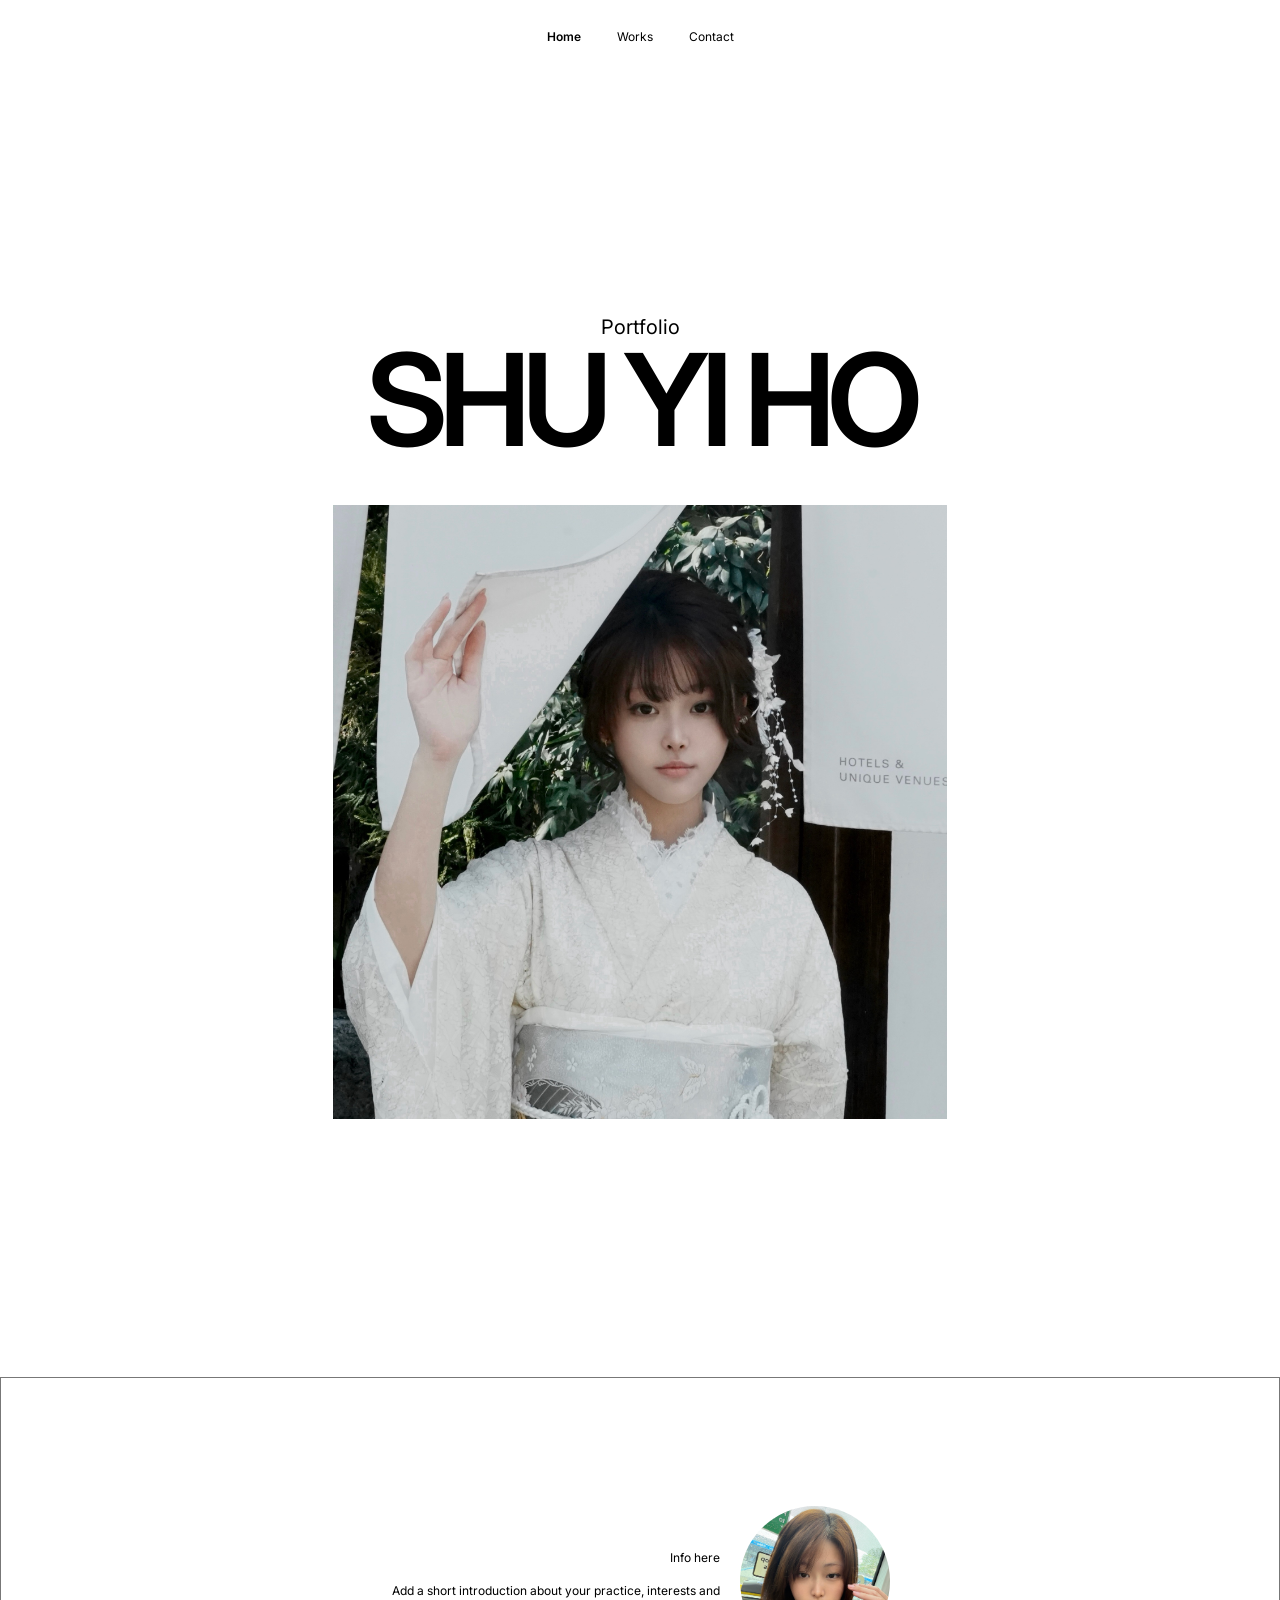
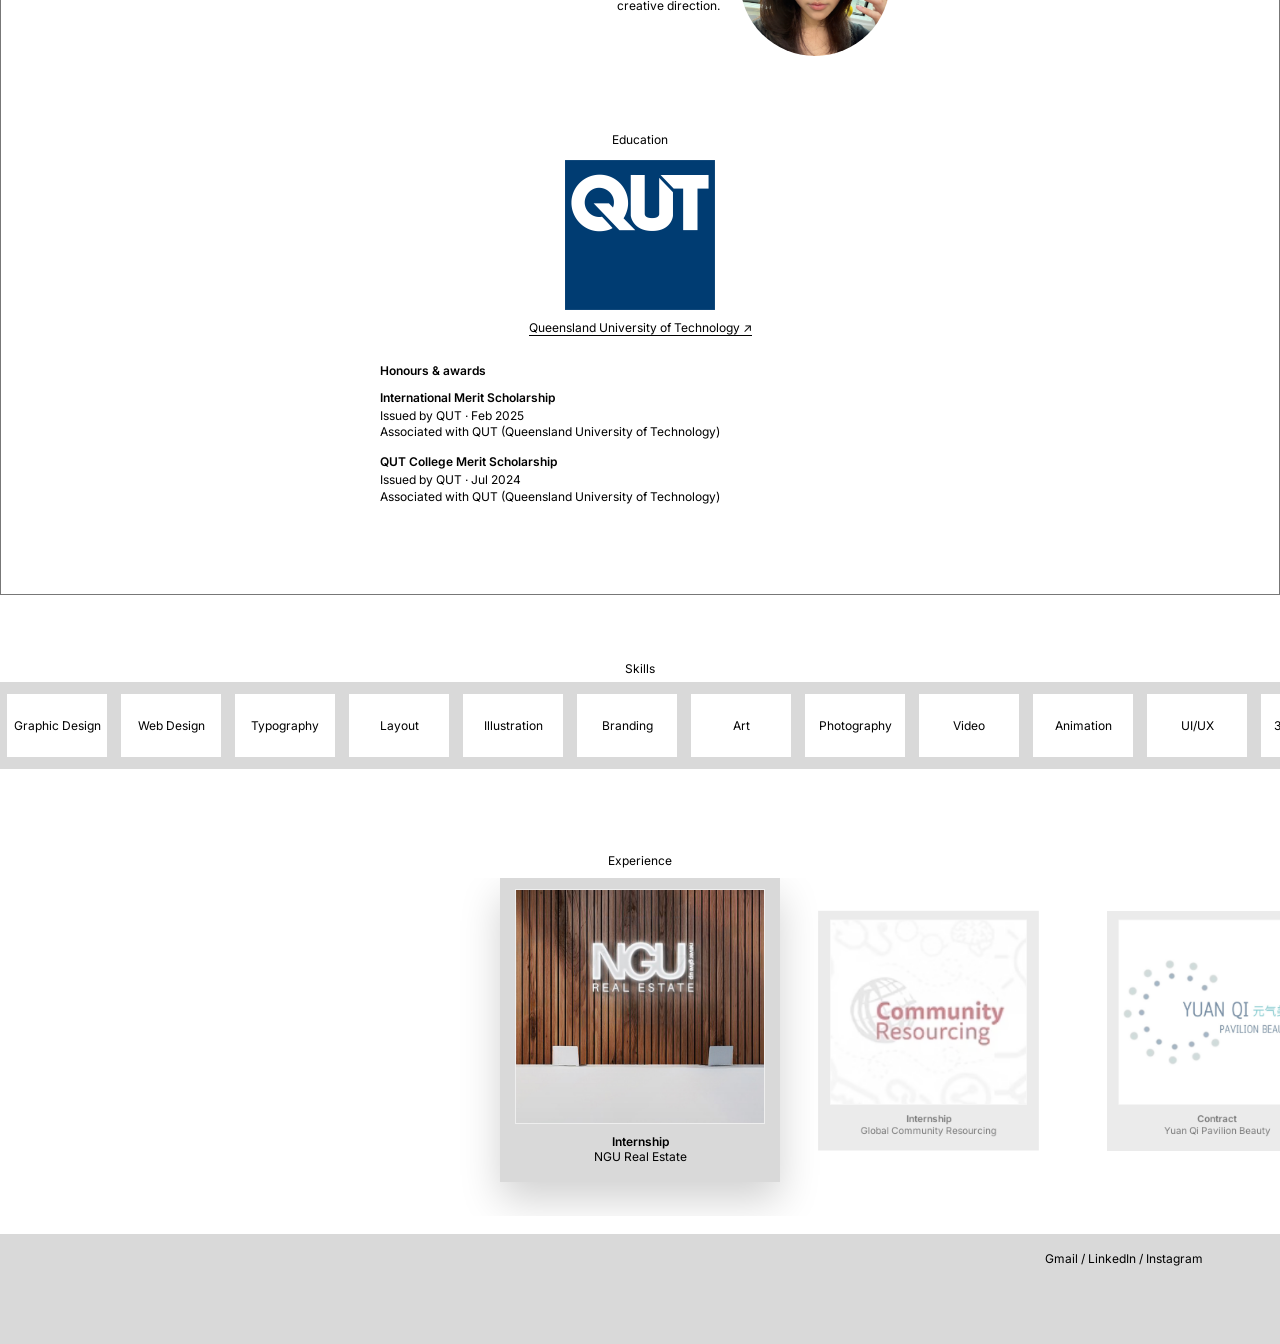
<file: shu-portfolio/index.html>
<!doctype html>
<html lang="en">
  <head>
    <meta charset="UTF-8">
    <meta name="viewport" content="width=device-width, initial-scale=1.0">
    <meta name="description" content="Portfolio of Shu Yi Ho.">
    <title>Shu Yi Ho — Home</title>
    <link rel="preconnect" href="https://fonts.googleapis.com">
    <link rel="preconnect" href="https://fonts.gstatic.com" crossorigin>
    <link href="https://fonts.googleapis.com/css2?family=Inter:wght@400;600;700&display=swap" rel="stylesheet">
    <link rel="stylesheet" href="css/style.css">
  </head>
  <body>
    <header class="site-header">
      <!-- nav keeps the page links together -->
      <nav class="site-nav">
        <a class="is-current" href="index.html">Home</a>
        <a href="works.html">Works</a>
        <a href="contact.html">Contact</a>
      </nav>
    </header>

    <main>
      <section class="home-hero">
        <div class="hero-title" data-hero-title>
          <p class="description">Portfolio</p>
          <h1>SHU YI HO</h1>
        </div>
        <!-- replace this grey box with my portrait later -->
        <div class="hero-image" style="background-image: url('assets/images/p1.jpeg'); background-size: cover;" alt="Portrait of Shu Yi Ho"></div>
      </section>

      <!-- sections split the home page into different parts -->
      <section class="about" id="about">
        <div class="about-intro">
          <div class="about-copy">
            <h2>Info here</h2>
            <p>Add a short introduction about your practice, interests and creative direction.</p>
          </div>
          <img class="profile-circle" src="assets/images/p2.jpg" alt="Profile photo 2 of Shu Yi Ho">
        </div>

        <div class="education">
          <h2>Education</h2>
          <div class="education-images">
            <img src="assets/images/school.jpg" alt="QUT logo"></div>
          <p class="university"><a href="https://www.qut.edu.au/" target="_blank" rel="noopener noreferrer">Queensland University of Technology ↗</a></p>
          <section class="honours">
            <h3>Honours &amp; awards</h3>
            <article>
              <h4>International Merit Scholarship</h4>
              <p>Issued by QUT · Feb 2025</p>
              <p>Associated with QUT (Queensland University of Technology)</p>
            </article>
            <article>
              <h4>QUT College Merit Scholarship</h4>
              <p>Issued by QUT · Jul 2024</p>
              <p>Associated with QUT (Queensland University of Technology)</p>
            </article>
          </section>
        </div>
      </section>

      <section class="skills">
        <h2>Skills</h2>
        <div class="skills-window">
          <div class="skills-track">
            <span>Graphic Design</span><span>Web Design</span><span>Typography</span><span>Layout</span><span>Illustration</span><span>Branding</span><span>Art</span><span>Photography</span><span>Video</span><span>Animation</span><span>UI/UX</span><span>3D Modelling </span><span>Rendering</span><span>Front-end Development</span><span>Back-end Development</span>
          </div>
        </div>
      </section>

      <section class="experience">
        <h2>Experience</h2>
        <div class="experience-track">
          <article class="experience-card">
            <image class="experience-image" src="assets/images/NGU-Brisbane.jpg" alt="NGU Real Estate">
            <h3>Internship</h3>
            <p>NGU Real Estate</p>
          </article>
          <article class="experience-card">
            <image class="experience-image" src="assets/images/gcs.avif" alt="Global Community Resourcing">
            <h3>Internship</h3>
            <p>Global Community Resourcing</p>
          </article>
          <article class="experience-card">
            <image class="experience-image" src="assets/images/yuanqi.jpg" alt="Yuan Qi Pavilion Beauty">
            <h3>Contract</h3>
            <p>Yuan Qi Pavilion Beauty</p>
          </article>
          <article class="experience-card">
            <image class="experience-image" src="assets/images/gc art.jpg" alt="GC Art Gallery & Art School">
            <h3>Art Tutor</h3>
            <p>GC Art Galley & Art School</p>
          </article>
        </div>
      </section>
    </main>

    <footer class="site-footer"><a href="contact.html">Gmail / LinkedIn / Instagram</a></footer>
    <script src="js/home-scroll.js"></script>
  </body>
</html>
</file>
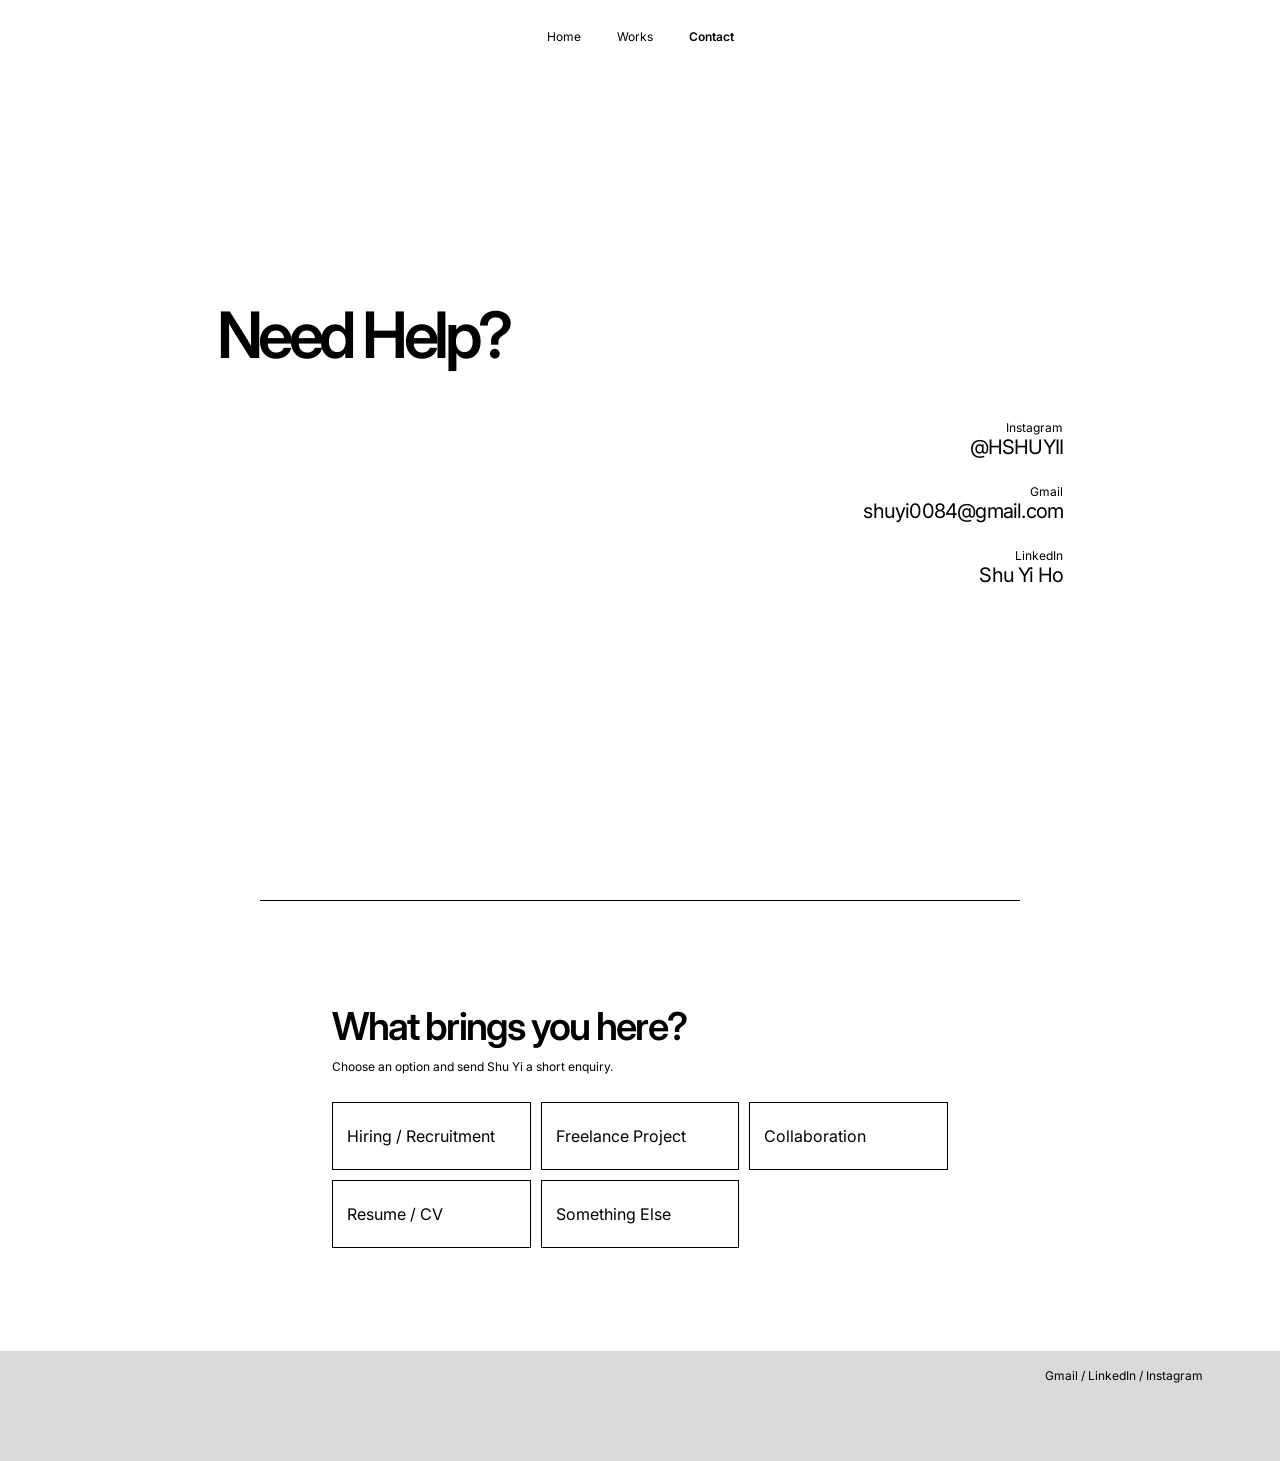
<file: shu-portfolio/contact.html>
<!doctype html>
<html lang="en">
  <head>
    <meta charset="UTF-8">
    <meta name="viewport" content="width=device-width, initial-scale=1.0">
    <meta name="description" content="Contact Shu Yi Ho.">
    <title>Shu Yi Ho — Contact</title>
    <link rel="preconnect" href="https://fonts.googleapis.com">
    <link rel="preconnect" href="https://fonts.gstatic.com" crossorigin>
    <link href="https://fonts.googleapis.com/css2?family=Inter:wght@400;600;700&display=swap" rel="stylesheet">
    <link rel="stylesheet" href="css/style.css">
  </head>
  <body>
    <header class="site-header">
      <nav class="site-nav">
        <a href="index.html">Home</a><a href="works.html">Works</a><a class="is-current" href="contact.html">Contact</a>
      </nav>
    </header>

    <main>
      <section class="contact-hero">
        <h1>Need Help?</h1>
        <div class="contact-list">
          <p>Instagram<br><a href="https://www.instagram.com/hshuyii?igsi=MWRlZ2N1d3I5MHM4ZQ%3D%3D&utm_source=qr" target="_blank" rel="noopener noreferrer">@HSHUYII</a></p>
          <p>Gmail<br><a href="mailto:shuyi0084@gmail.com">shuyi0084@gmail.com</a></p>
          <p>LinkedIn<br><a href="https://www.linkedin.com/in/shu-yi-ho-846b08326?utm_source=share_via&utm_content=profile&utm_medium=member_ios" target="_blank" rel="noopener noreferrer">Shu Yi Ho</a></p>
        </div>
      </section>

      <section class="contact-assistant" aria-labelledby="contact-assistant-title">
        <h2 id="contact-assistant-title">What brings you here?</h2>
        <p>Choose an option and send Shu Yi a short enquiry.</p>
        <div class="enquiry-options" aria-label="Enquiry type">
          <button type="button" data-enquiry="Hiring / Recruitment" data-message="I’m interested in discussing a design opportunity with you.">Hiring / Recruitment</button>
          <button type="button" data-enquiry="Freelance Project" data-message="I have a freelance design project I’d like to discuss with you.">Freelance Project</button>
          <button type="button" data-enquiry="Collaboration" data-message="I’m interested in collaborating with you on a creative project.">Collaboration</button>
          <button type="button" data-enquiry="Resume / CV" data-message="I’d like to request your Resume / CV.">Resume / CV</button>
          <button type="button" data-enquiry="Something Else" data-message="">Something Else</button>
        </div>

        <form class="enquiry-form" data-enquiry-form hidden>
          <p class="form-type" data-form-type></p>
          <label>Name<input name="name" autocomplete="name" required></label>
          <label>Company name<input name="company" autocomplete="organization"></label>
          <label>Email<input name="email" type="email" autocomplete="email" required></label>
          <label>Phone<input name="phone" type="tel" autocomplete="tel" required></label>
          <label>Message<textarea name="message" rows="5" required></textarea></label>
          <button class="send-enquiry" type="submit">Continue to email</button>
          <p class="email-note">Your email app will open with this enquiry addressed to Shu Yi.</p>
        </form>
      </section>

    </main>

    <footer class="site-footer"><a href="contact.html">Gmail / LinkedIn / Instagram</a></footer>
    <script src="js/contact-enquiry.js"></script>
  </body>
</html>
</file>
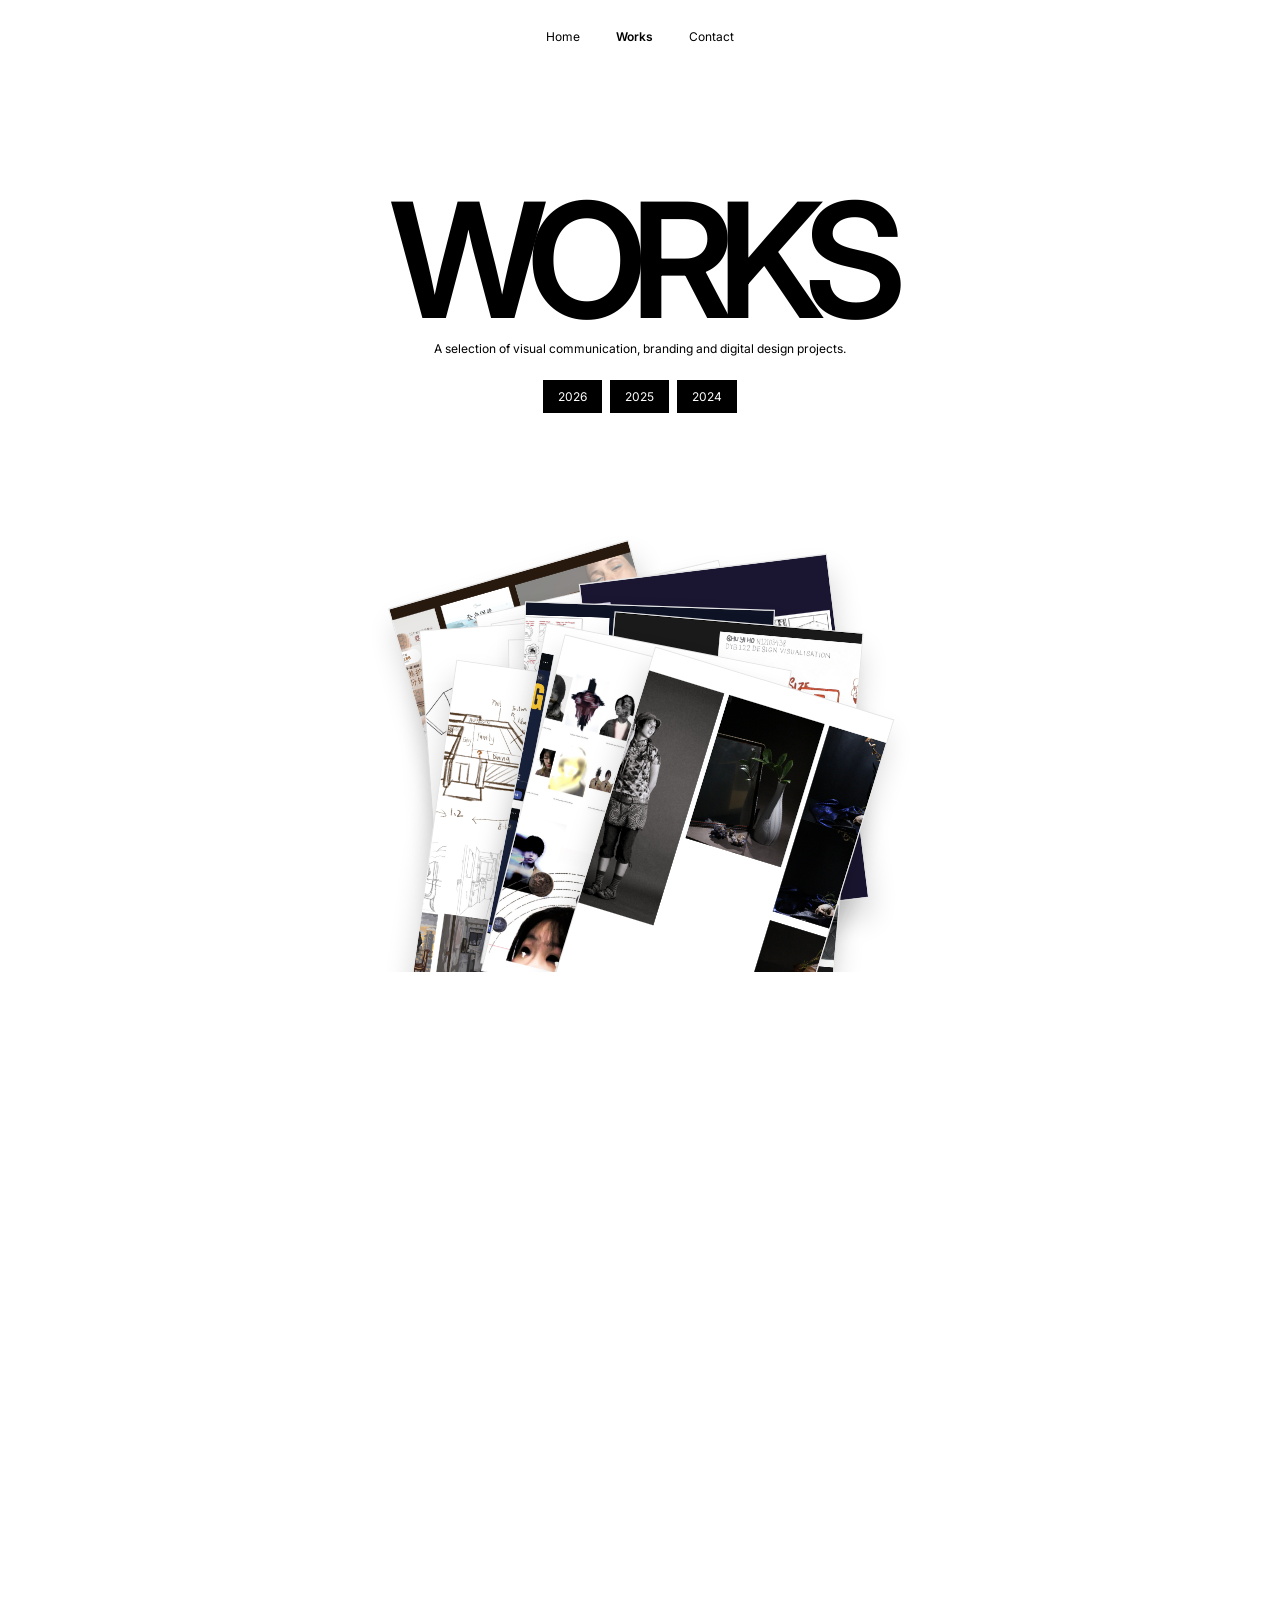
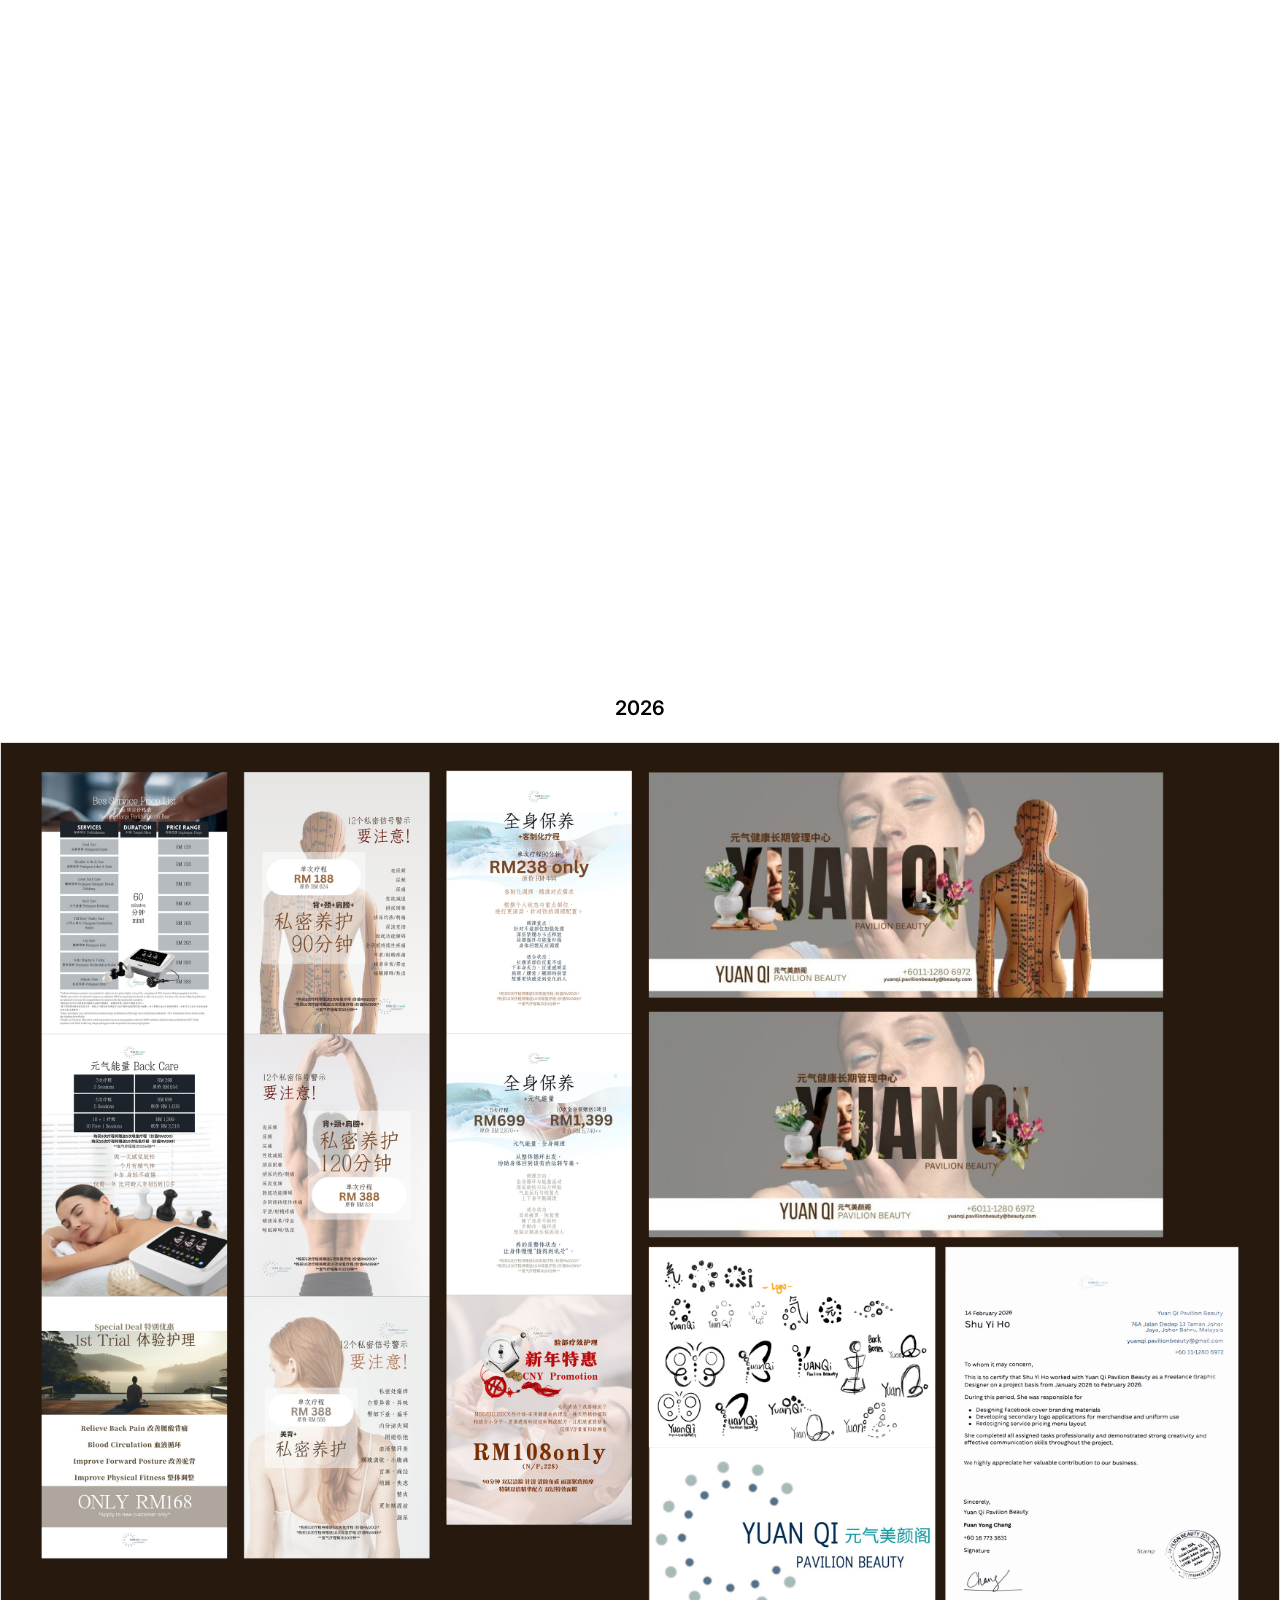
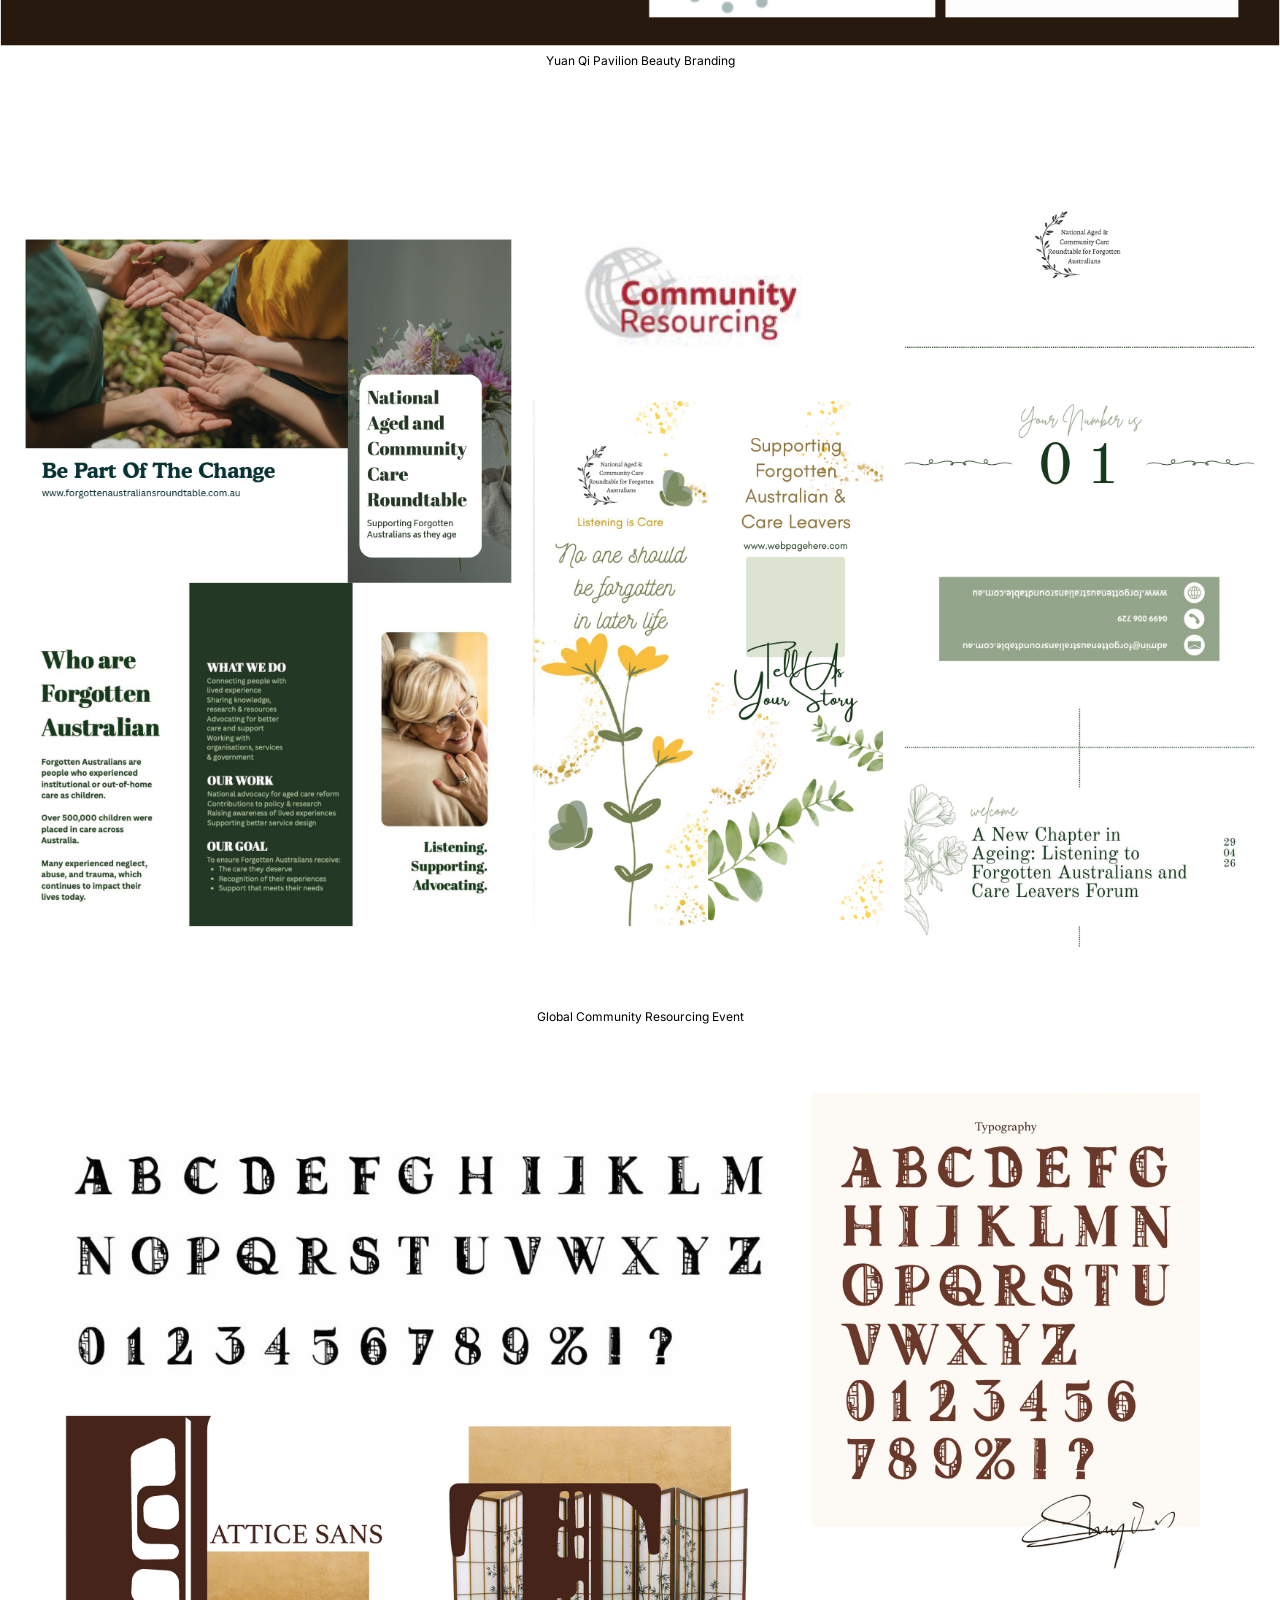
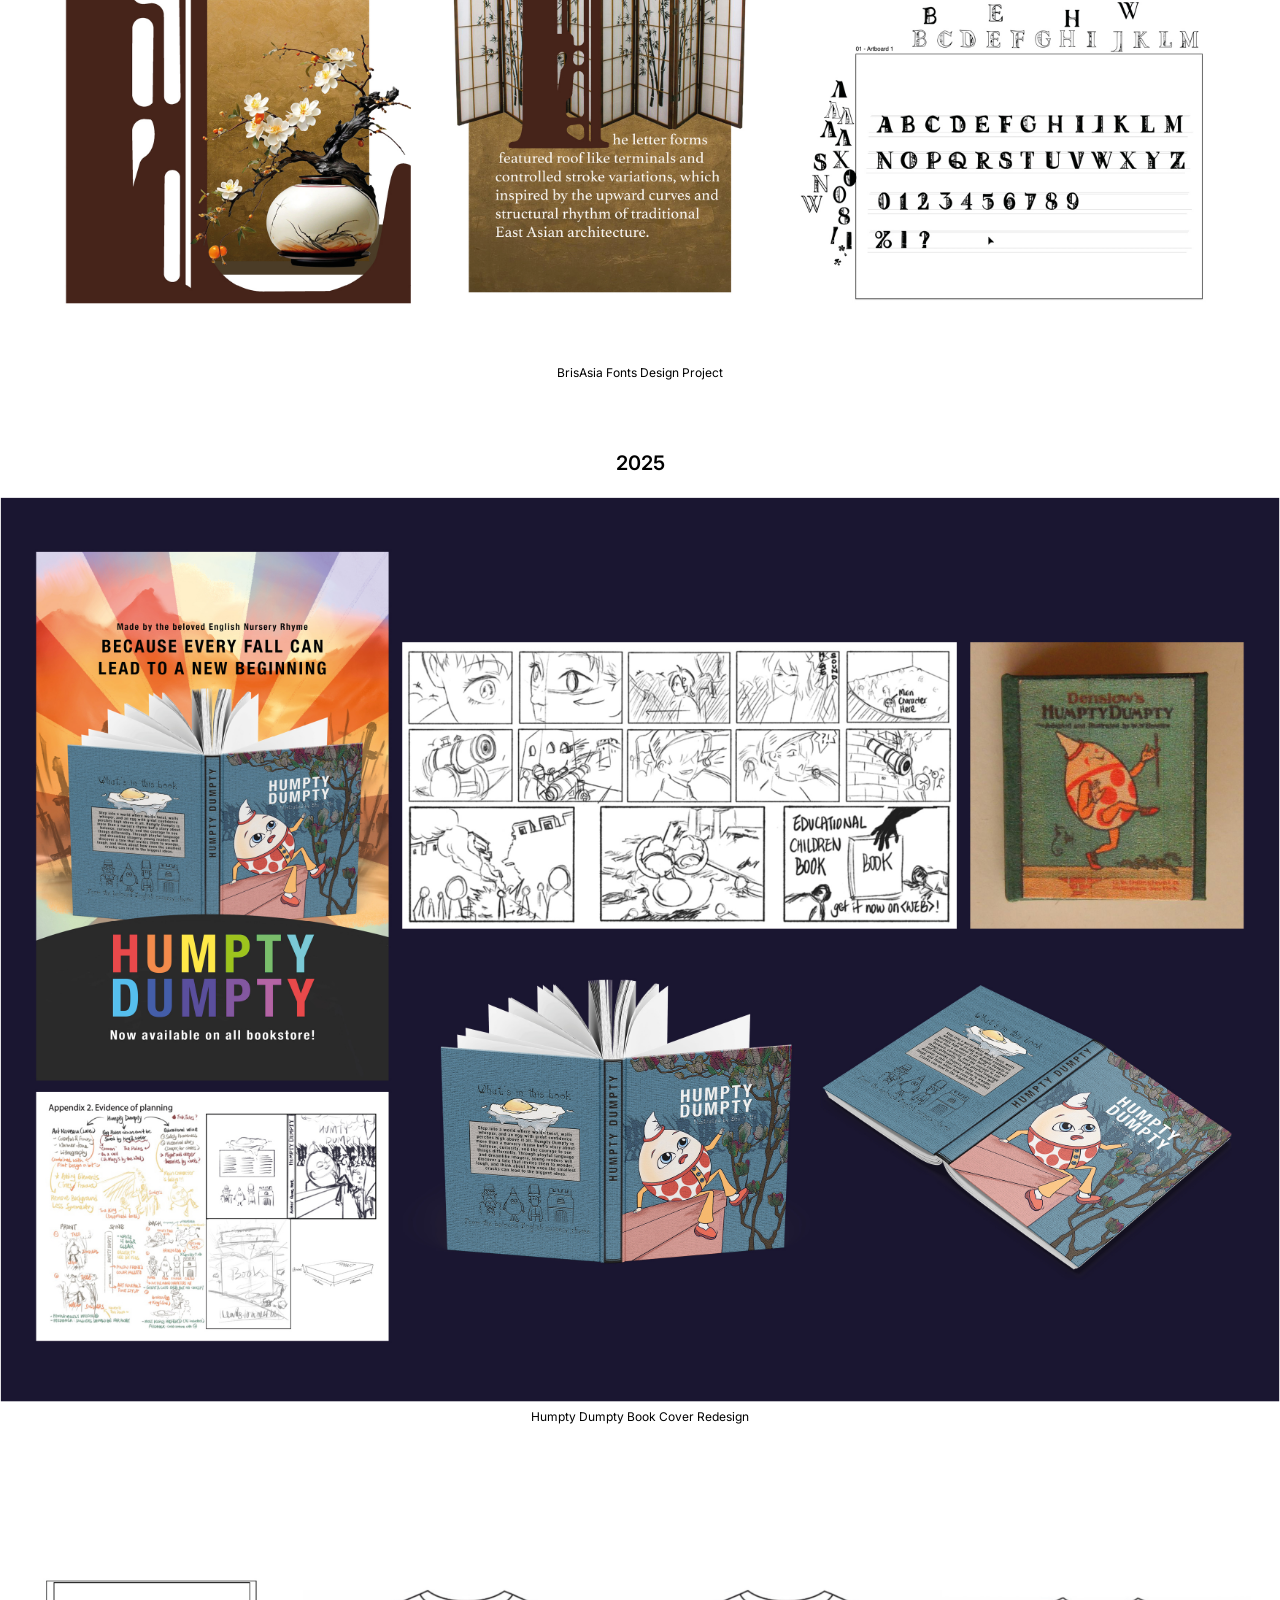
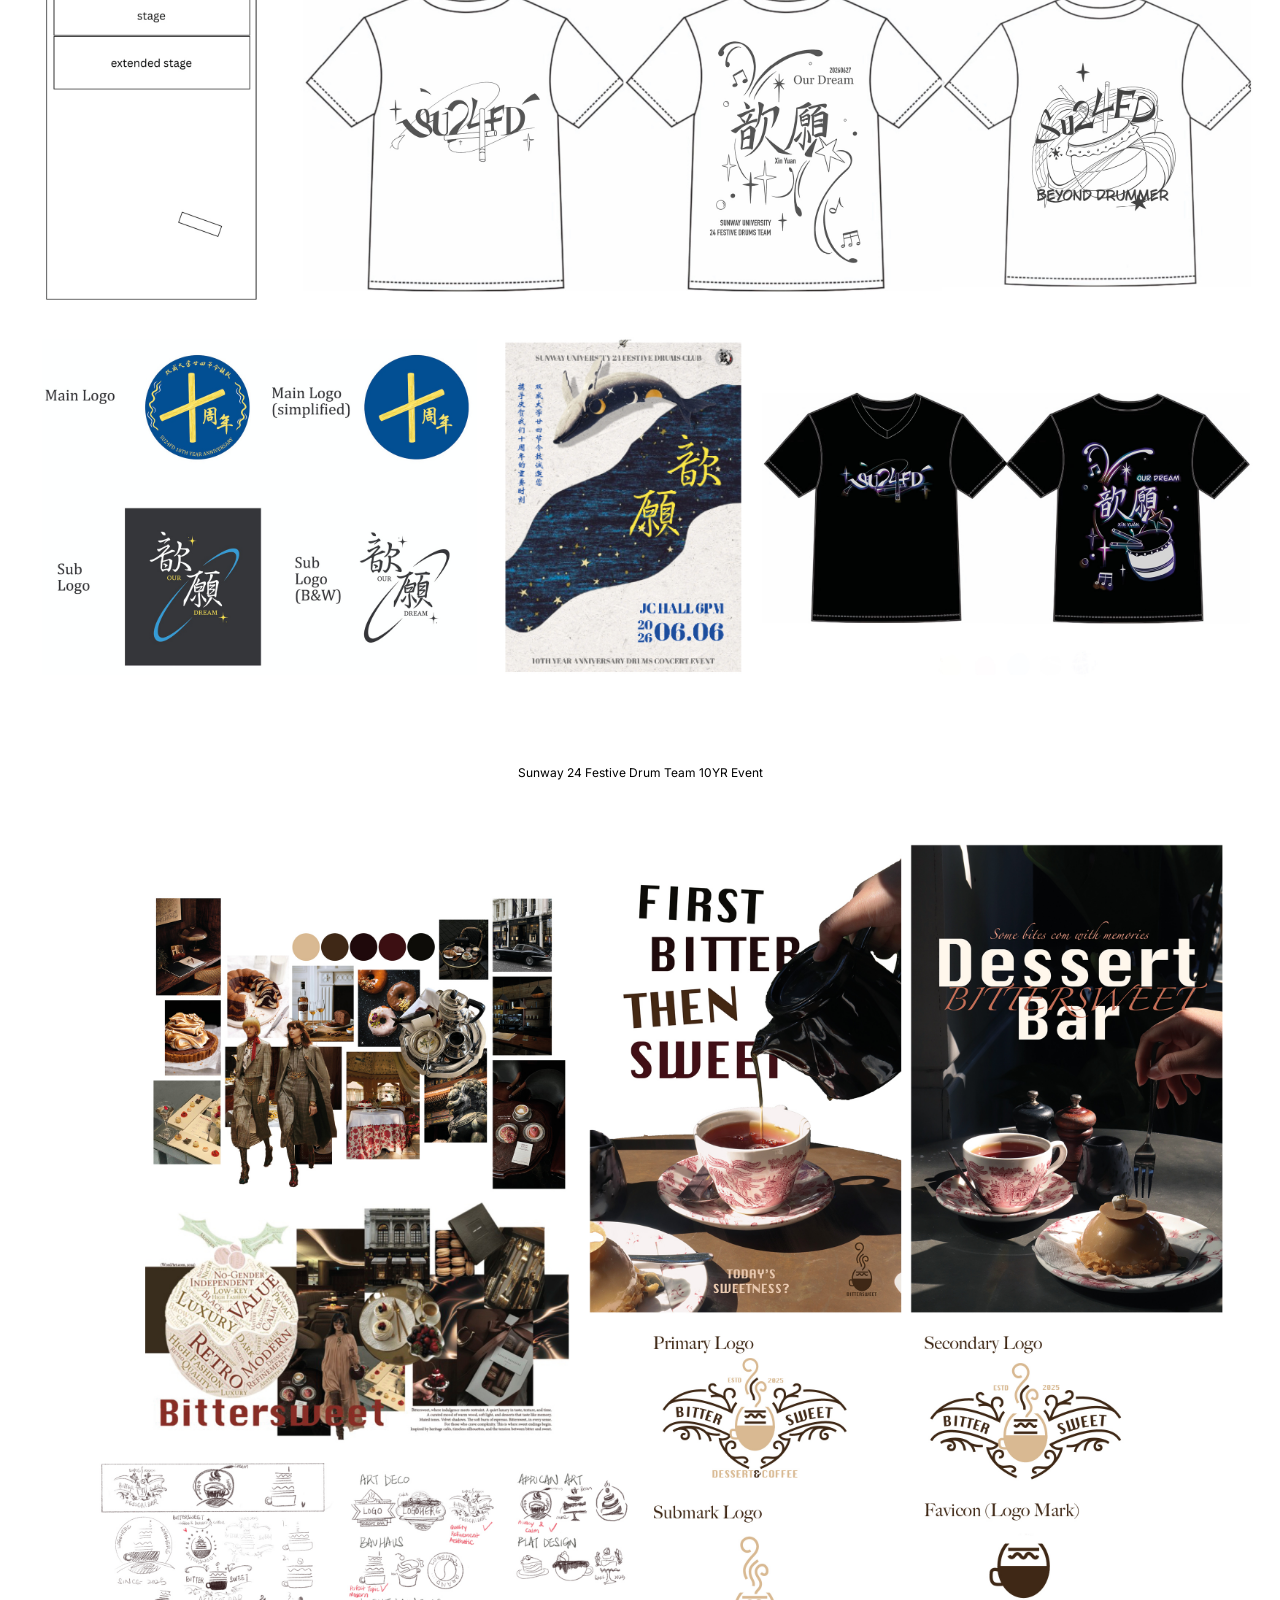
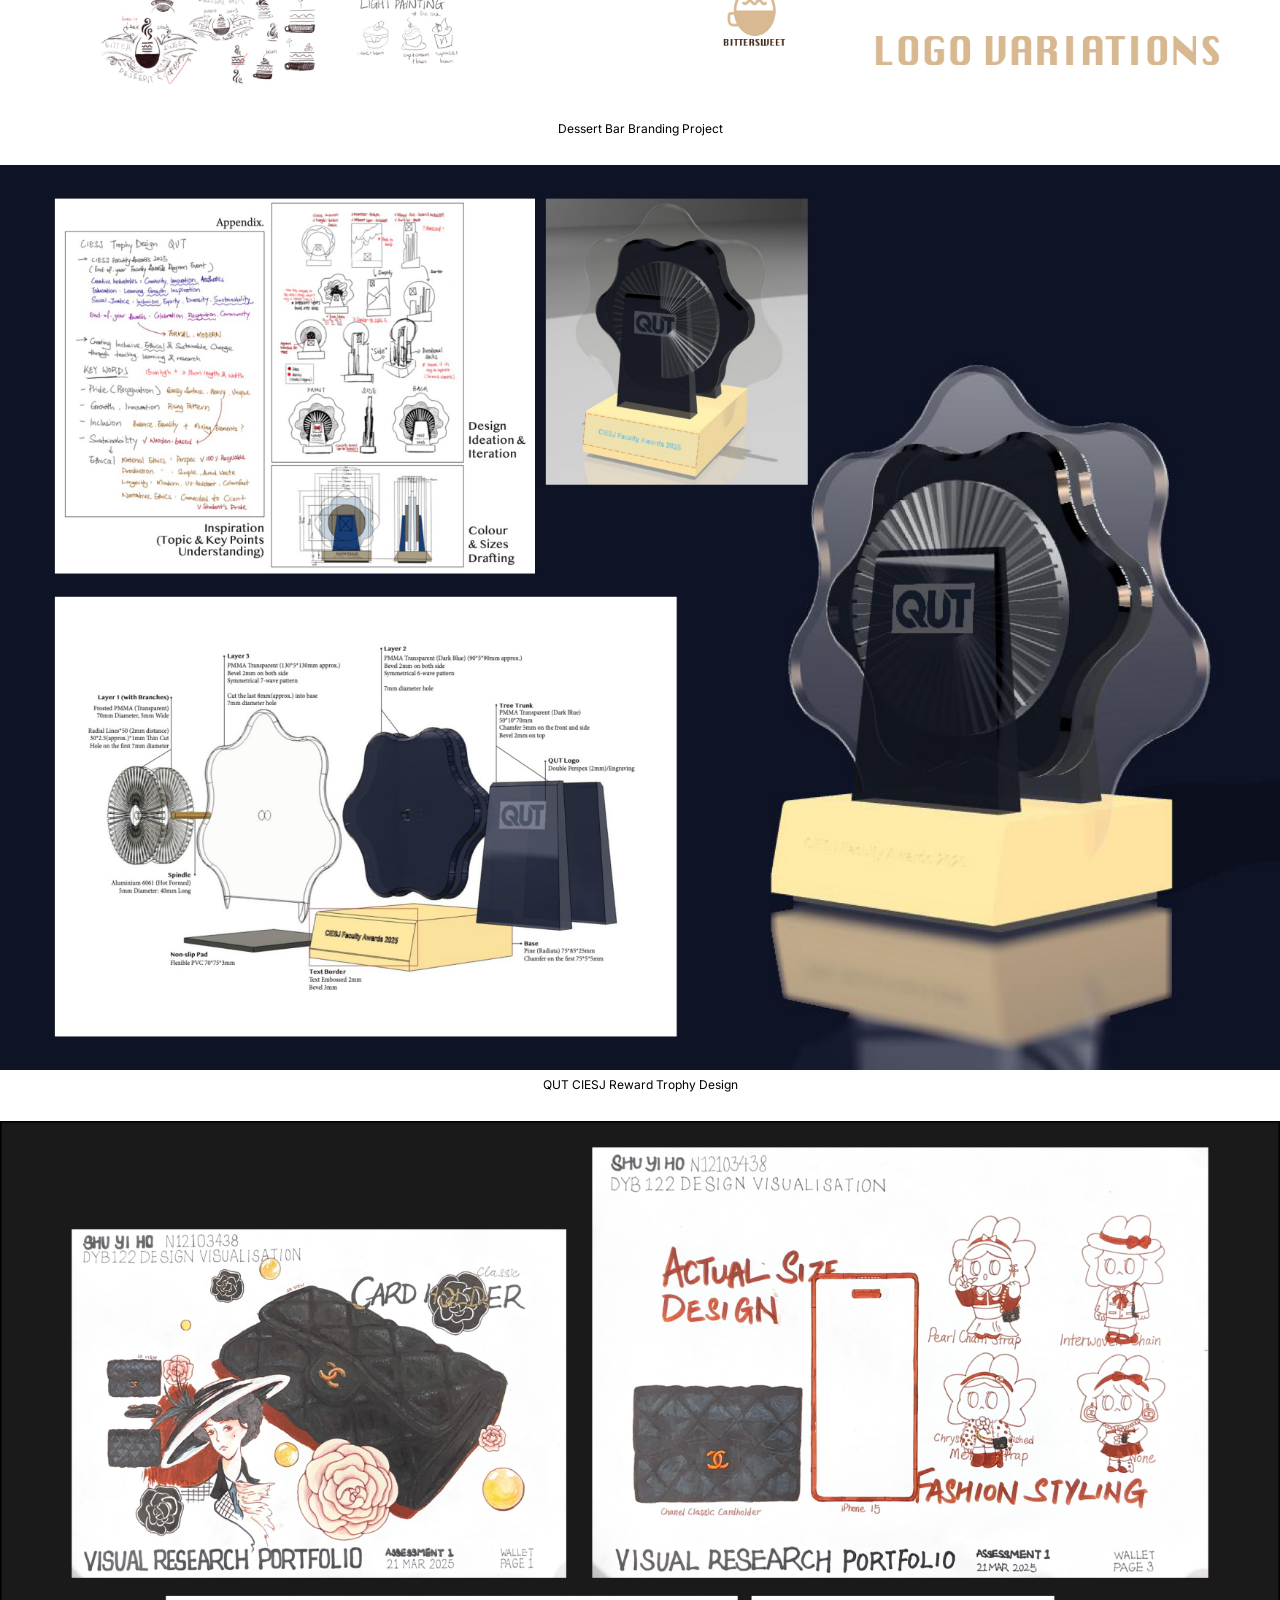
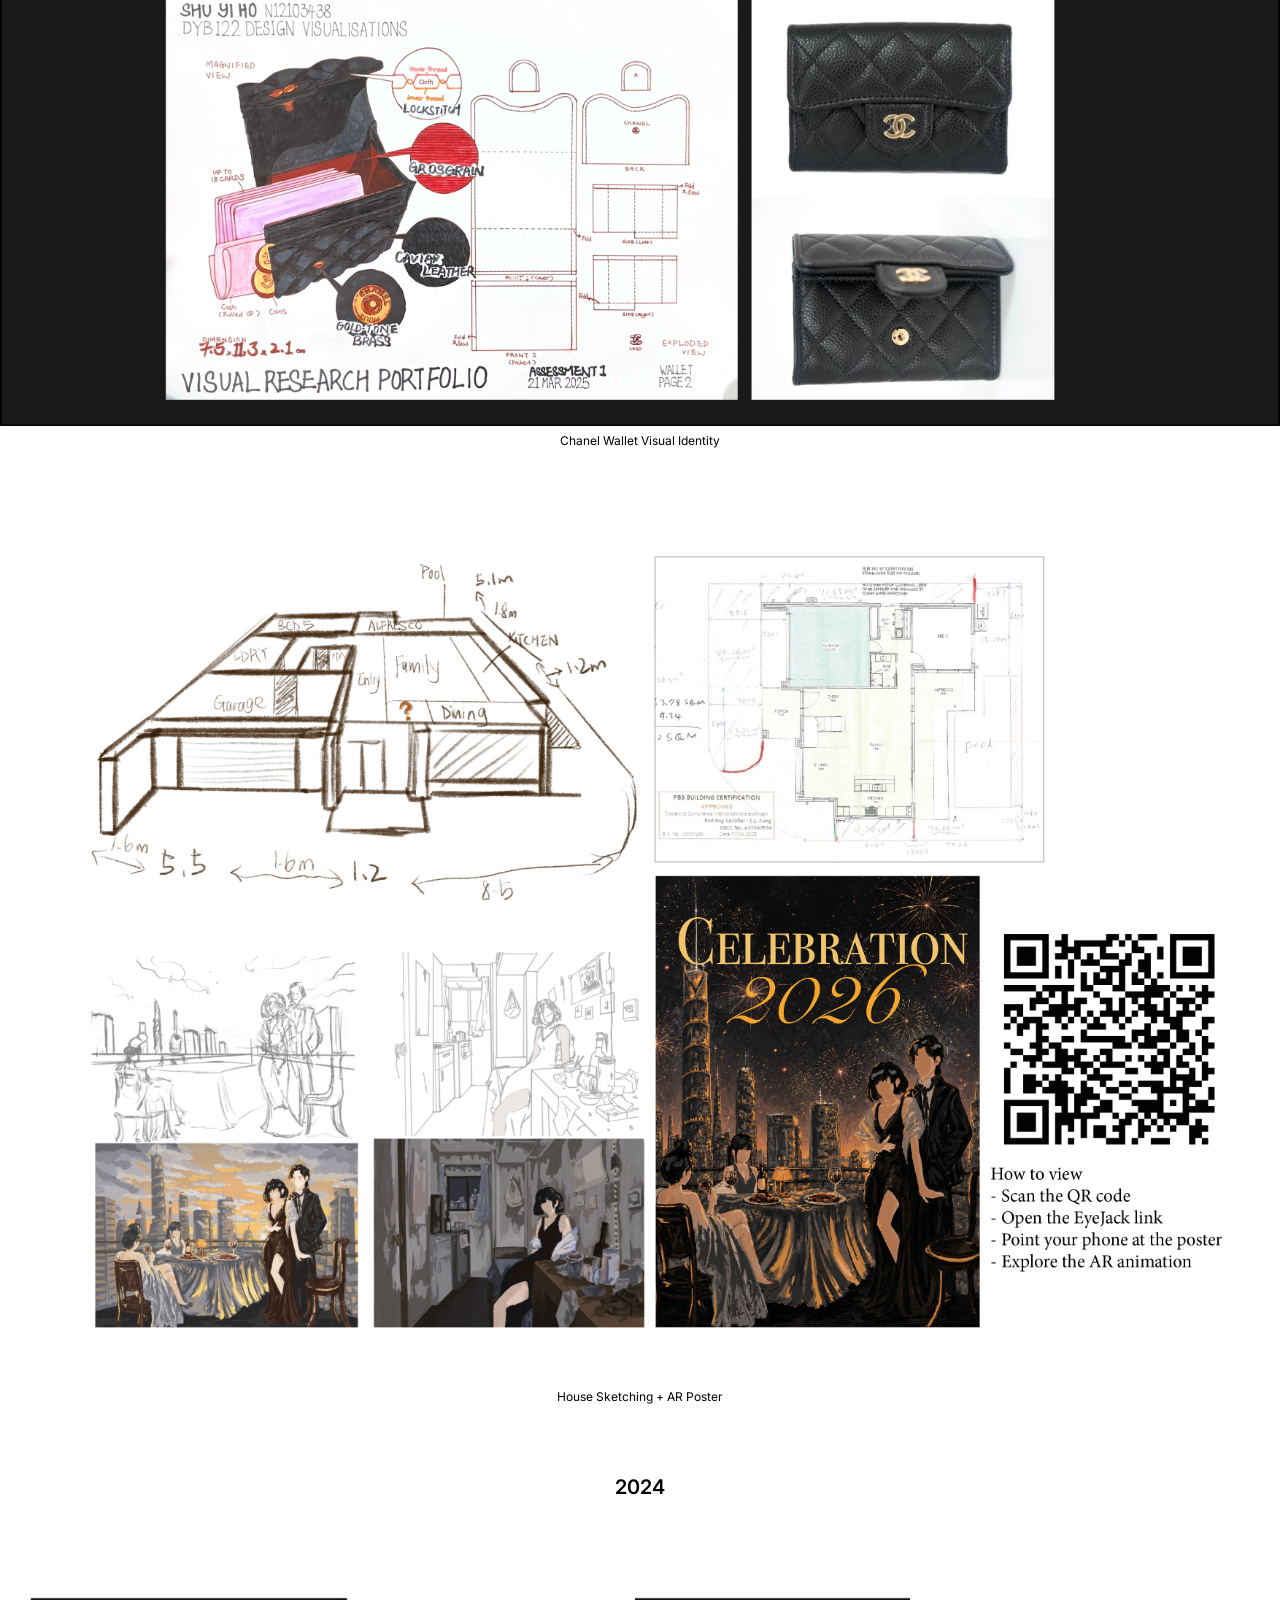
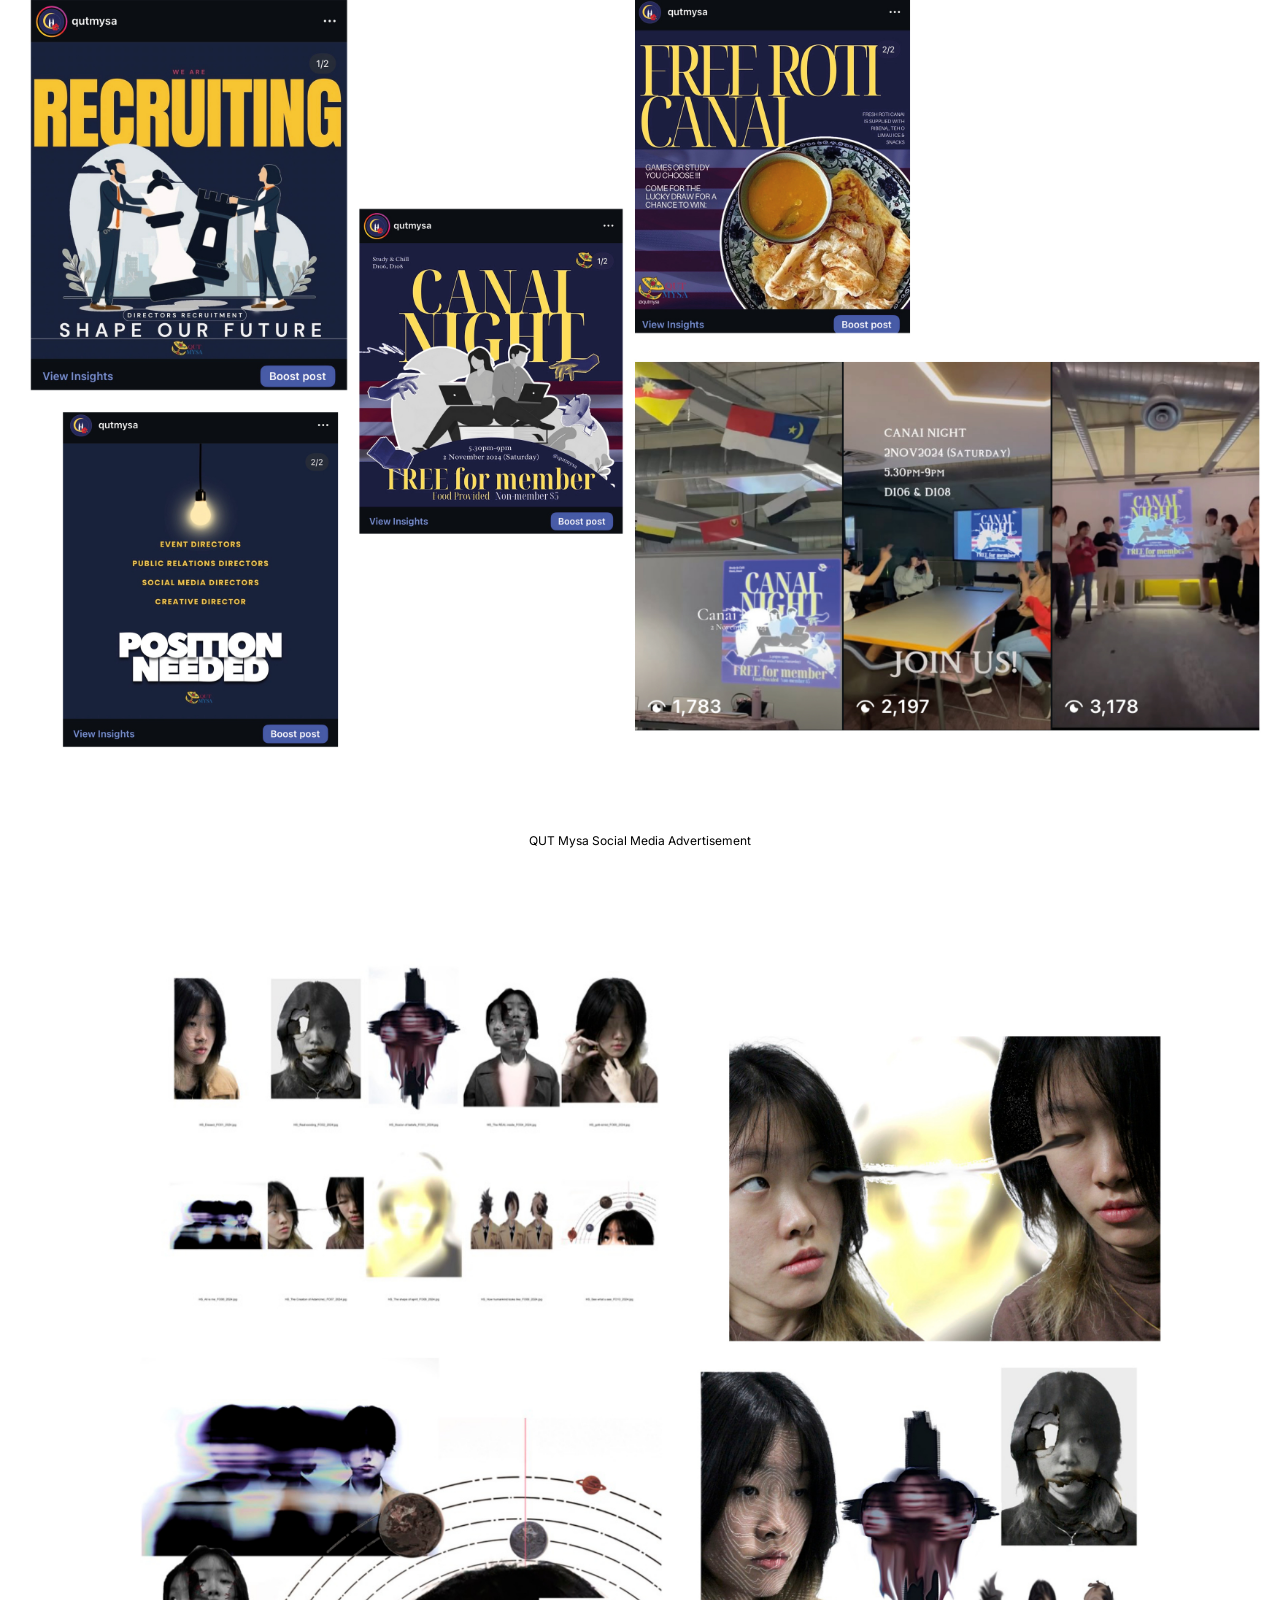
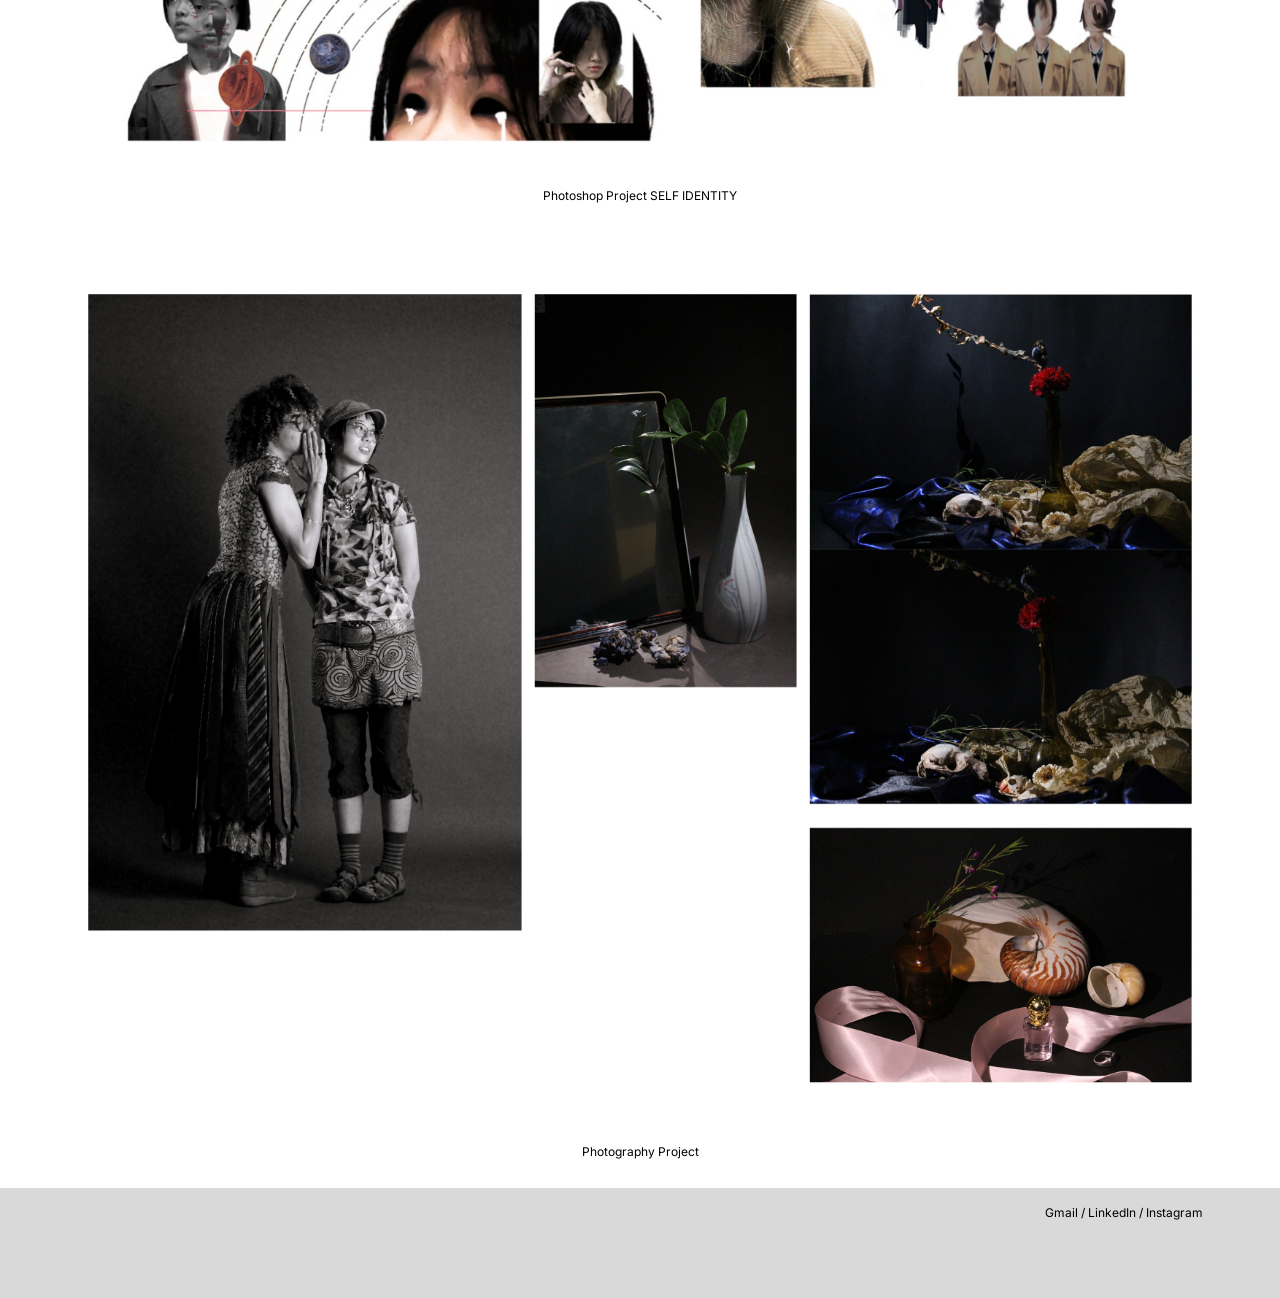
<file: shu-portfolio/works.html>
<!doctype html>
<html lang="en">
  <head>
    <meta charset="UTF-8">
    <meta name="viewport" content="width=device-width, initial-scale=1.0">
    <meta name="description" content="Selected works by Shu Yi Ho.">
    <title>Shu Yi Ho — Works</title>
    <link rel="preconnect" href="https://fonts.googleapis.com">
    <link rel="preconnect" href="https://fonts.gstatic.com" crossorigin>
    <link href="https://fonts.googleapis.com/css2?family=Inter:wght@400;600;700&display=swap" rel="stylesheet">
    <link rel="stylesheet" href="css/style.css">
  </head>
  <body>
    <header class="site-header">
      <nav class="site-nav">
        <a href="index.html">Home</a><a class="is-current" href="works.html">Works</a><a href="contact.html">Contact</a>
      </nav>
    </header>

    <main>
      <section class="works-intro" data-works-intro aria-label="Selected works introduction">
        <div class="works-stage">
          <div class="works-title-block">
            <h1>WORKS</h1>
            <p>A selection of visual communication, branding and digital design projects.</p>
            <nav class="works-year-links" aria-label="Jump to year">
              <a href="#work-2026">2026</a><a href="#work-2025">2025</a><a href="#work-2024">2024</a>
            </nav>
          </div>
          <div class="work-card-stack" data-work-stack aria-label="Twelve selected designs">
          <a href="#work-yuanqi"><img src="assets/images/work26.1.jpg" alt="Yuan Qi Pavilion Beauty Branding"></a>
          <a href="#work-gcr"><img src="assets/images/work26.2.jpg" alt="Global Community Resourcing Event"></a>
          <a href="#work-brisasia"><img src="assets/images/work26.3.jpg" alt="BrisAsia Fonts Design Project"></a>
          <a href="#work-humpty"><img src="assets/images/work25.1.jpg" alt="Humpty Dumpty Book Cover Redesign"></a>
          <a href="#work-sunway"><img src="assets/images/work25.2.jpg" alt="Sunway 24 Festive Drum Team Event"></a>
          <a href="#work-dessert"><img src="assets/images/work25.3.jpg" alt="Dessert Bar Branding Project"></a>
          <a href="#work-qut-reward"><img src="assets/images/work25.4.jpg" alt="QUT CIESJ Reward Trophy Design"></a>
          <a href="#work-chanel"><img src="assets/images/work25.5.jpg" alt="Chanel Wallet Visual Identity"></a>
          <a href="#work-house"><img src="assets/images/work25.jpg" alt="House Sketching and AR Poster"></a>
          <a href="#work-mysa"><img src="assets/images/work24.1.jpg" alt="QUT Mysa Social Media Advertisement"></a>
          <a href="#work-self-identity"><img src="assets/images/work24.2.jpg" alt="Photoshop Project Self Identity"></a>
          <a href="#work-photography"><img src="assets/images/work24.3.jpg" alt="Photography Project"></a>
          </div>
        </div>
      </section>

      <section class="works-gallery">
        <!-- each article is one project -->
         <h2 class="year-label" id="work-2026">2026</h2>

         <article class="work-item" id="work-yuanqi">
          <image class="work-image" src="assets/images/work26.1.jpg" alt="Project 1 image">
          <h2>Yuan Qi Pavilion Beauty Branding</h2>
         </article> 
         <article class="work-item" id="work-gcr">
          <image class="work-image" src="assets/images/work26.2.jpg" alt="Project 2 image">
          <h2>Global Community Resourcing Event</h2>
         </article>
         <article class="work-item" id="work-brisasia">
          <image class="work-image" src="assets/images/work26.3.jpg" alt="Project 3 image">
          <h2>BrisAsia Fonts Design Project</h2>
         </article>

          <h2 class="year-label" id="work-2025">2025</h2>
          
          <article class="work-item" id="work-humpty">
          <image class="work-image" src="assets/images/work25.1.jpg" alt="Project 4 image">
          <h2>Humpty Dumpty Book Cover Redesign</h2>
         </article>
         <article class="work-item" id="work-sunway">
          <image class="work-image" src="assets/images/work25.2.jpg" alt="Project 5 image">
          <h2>Sunway 24 Festive Drum Team 10YR Event</h2>
         </article>
         <article class="work-item" id="work-dessert">
          <image class="work-image" src="assets/images/work25.3.jpg" alt="Project 6 image">
          <h2>Dessert Bar Branding Project</h2>
         </article>
         <article class="work-item" id="work-qut-reward">
          <image class="work-image" src="assets/images/work25.4.jpg" alt="Project 7 image">
          <h2>QUT CIESJ Reward Trophy Design</h2>
         </article>
         <article class="work-item" id="work-chanel">
          <image class="work-image" src="assets/images/work25.5.jpg" alt="Project 8 image">
          <h2>Chanel Wallet Visual Identity</h2>
         </article>
         <article class="work-item" id="work-house">
          <image class="work-image" src="assets/images/work25.jpg" alt="Project 9 image">
          <h2>House Sketching + AR Poster</h2>  
         </article>

          <h2 class="year-label" id="work-2024">2024</h2>
          
         <article class="work-item" id="work-mysa">
          <image class="work-image" src="assets/images/work24.1.jpg" alt="Project 10 image">
          <h2>QUT Mysa Social Media Advertisement</h2>
         </article>
         <article class="work-item" id="work-self-identity">
          <image class="work-image" src="assets/images/work24.2.jpg" alt="Project 11 image">
          <h2>Photoshop Project SELF IDENTITY</h2>
         </article>
         <article class="work-item" id="work-photography">
          <image class="work-image" src="assets/images/work24.3.jpg" alt="Project 12 image">
          <h2>Photography Project</h2>
         </article>
      </section>
    </main>

    <footer class="site-footer"><a href="contact.html">Gmail / LinkedIn / Instagram</a></footer>
    <script src="js/works-brochure.js"></script>
  </body>
</html>
</file>
<file: shu-portfolio/css/style.css>
/* all pages use this same CSS file */

:root {
  --black: #000;
  --white: #fff;
  --grey: #d9d9d9;
}

* {
  box-sizing: border-box;
}

body {
  min-height: 100vh;
  margin: 0;
  background: var(--white);
  color: var(--black);
  font-family: Inter, Arial, sans-serif;
}

h1, h2, h3, h4, p {
  margin: 0;
}

h1 {
  font-size: 64px;
  font-weight: 600;
  letter-spacing: -0.07em;
  line-height: 0.9;
}

h2 {
  font-size: 12px;
  font-weight: 400;
}

h3, h4 {
  font-size: 12px;
  font-weight: 600;
}

p, a {
  font-size: 12px;
  font-weight: 400;
}

a {
  color: var(--black);
  text-decoration: none;
}

.site-header {
  display: flex;
  justify-content: center;
  align-items: center;
  min-height: 56px;
  padding: 12px 20px;
}

.site-nav {
  display: flex;
  gap: 24px;
}

.site-nav .is-current {
  font-weight: 600;
}

.site-footer,
.credits-footer {
  min-height: 110px;
  padding: 13px 20px;
  background: var(--grey);
  text-align: right;
}

.image-placeholder {
  display: grid;
  place-items: center;
  background: var(--grey);
  color: #333;
  text-align: center;
}

.home-hero {
  --hero-title-top: clamp(9rem, 27vh, 17rem);
  position: relative;
  isolation: isolate;
  min-height: 135svh;
  padding: var(--hero-title-top) 20px 64px;
}

.description {
  margin-bottom: 3px;
  font-size: 20px;
}

.hero-title {
  position: sticky;
  top: var(--hero-title-top);
  z-index: 2;
  text-align: center;
  transition: opacity 180ms linear;
}

.home-hero h1 {
  font-size: clamp(3.5rem, 10vw, 10rem);
  white-space: nowrap;
}

.hero-image {
  position: relative;
  z-index: 1;
  width: clamp(18rem, 48vw, 42rem);
  aspect-ratio: 1 / 1;
  height: auto;
  margin: clamp(1.25rem, 4vw, 3rem) auto 0;
  background-position: center;
  transform-origin: center center;
  will-change: opacity, transform;
}

.about {
  min-height: 640px;
  padding: clamp(5rem, 10vw, 9rem) clamp(1.25rem, 6vw, 7rem) clamp(2rem, 7vw, 6rem);
  border: 1px solid #777;
}


.about-intro {
  display: flex;
  align-items: center;
  justify-content: center;
  gap: clamp(8px, 2vw, 20px);
  max-width: 860px;
  margin: 0 auto;
}

.about-copy {
  width: 170px;
  text-align: right;
}

.about-copy p {
  margin-top: 18px;
}

.profile-circle {
  flex: 0 0 100px;
  width: 100px;
  height: 100px;
  border-radius: 50%;
}

.education {
  margin-top: 76px;
  text-align: center;
}

.education-images {
  width: 100px;
  margin: 13px auto 0;
}

.education-images img {
  width: 100%;
  height: 100%;
  object-fit: cover;
  display: block;
}

.university {
  margin-top: 10px;
}

.education a {
  border-bottom: 1px solid var(--black);
}

.honours {
  max-width: 300px;
  margin: 28px auto 0;
  text-align: left;
}

.honours h3 {
  margin-bottom: 12px;
}

.honours article + article {
  margin-top: 14px;
}

.honours h4 {
  margin-bottom: 3px;
}

.honours p {
  line-height: 1.35;
}

.skills {
  text-align: center;
}

.skills h2 {
  display: grid;
  place-items: end center;
  height: 87px;
  padding-bottom: 6px;
  font-weight: 400;
}

.skills-window {
  overflow: hidden;
  padding: 12px 0;
  background: var(--grey);
}

.skills-track {
  display: flex;
  width: max-content;
  animation: skills-scroll 14s linear infinite;
}

.skills-track span {
  display: grid;
  place-items: center;
  width: 100px;
  height: 63px;
  margin: 0 7px;
  border: 0;
  background: var(--white);
  font-size: 12px;
}

@keyframes skills-scroll {
  to {
    transform: translateX(-50%);
  }
}

.experience {
  min-height: 465px;
  padding-top: 84px;
  overflow: hidden;
  text-align: center;
}

.experience > h2 {
  margin-bottom: 10px;
}

.experience-track {
  display: flex;
  gap: 20px;
  overflow-x: auto;
  padding: 0 max(20px, calc((100% - 220px) / 2)) 34px;
  perspective: 1000px;
  scroll-snap-type: x proximity;
}

.experience-card {
  flex: 0 0 220px;
  padding: 11px 15px 18px;
  background: var(--grey);
  scroll-snap-align: center;
  opacity: 0.52;
  transform: scale(0.82) translateZ(-40px);
  transform-origin: center center;
  transition: transform 360ms cubic-bezier(.2, .8, .2, 1), opacity 260ms ease, box-shadow 360ms ease;
  will-change: transform, opacity;
  cursor: pointer;
}

.experience-card.is-active {
  position: relative;
  z-index: 1;
  opacity: 1;
  transform: scale(1) translateZ(0);
  box-shadow: 0 18px 38px rgb(0 0 0 / 18%);
}

.experience-image {
  display: block;
  width: 100%;
  height: 185px;
  object-fit: cover;
  background: var(--white);
  border: 1px solid #eee;
}

.experience-card h3 {
  margin-top: 10px;
}

/* works page */
.year-carousel {
  height: 160px;
  padding-top: 62px;
  text-align: center;
}

.year-track {
  display: flex;
  margin-top: 4px;
  overflow-x: auto;
  scroll-snap-type: x mandatory;
}

.year-card {
  display: grid;
  flex: 0 0 40%;
  place-items: center;
  height: 120px;
  border-right: 1px solid var(--white);
  background: var(--grey);
  font-size: 24px;
  scroll-snap-align: start;
}

.works-gallery {
  padding-top: 5px;
}

.works-gallery > h1 {
  margin: 28px 0 70px 37px;
  font-size: 32px;
}

.year-label {
  margin: 40px 10px 16px;
  font-size: 20px;
  font-weight: 600;
  text-align: center;
}

.work-item {
  margin: 0 10px 14px;
}

.work-image {
  height: auto;
  width: 100%;
  object-fit: cover;
  display: block;
}

.work-item h2 {
  padding: 5px 10px;
  text-align: center;
}

.contact-hero {
  min-height: 602px;
  padding: 255px 20px 0;
}

.contact-hero h1 {
  white-space: nowrap;
}

.contact-list {
  display: grid;
  gap: 25px;
  margin-top: 56px;
  text-align: right;
}

.contact-list a {
  font-size: 20px;
  letter-spacing: -0.04em;
}

.reflection {
  min-height: 165px;
  margin: 0 20px 34px;
  padding: 27px 40px;
  background: var(--grey);
}

.reflection h2,
.credits-footer h2 {
  margin-bottom: 12px;
  font-weight: 600;
}

.reflection p,
.credits-footer > p:last-child {
  line-height: 1.3;
}

.credits-footer {
  min-height: 150px;
}

.credits-footer h2,
.credits-footer h2 ~ p {
  margin-top: 20px;
  text-align: left;
}

.credits-footer h2 ~ p {
  max-width: 300px;
}

.credits-footer p {
  margin-bottom: 12px;
  line-height: 1.3;
}

.credits-footer a {
  text-decoration: underline;
  overflow-wrap: anywhere;
}

@media (min-width: 700px) {
  .site-header {
    min-height: 72px;
  }

  .site-nav {
    gap: 36px;
  }

  .about-intro {
    gap: 20px;
  }

  .about-copy {
    width: min(38vw, 330px);
  }

  .profile-circle {
    flex-basis: 150px;
    width: 150px;
    height: 150px;
  }

  .education-images {
    width: 150px;
  }

  .honours {
    max-width: 520px;
  }

  .experience-track {
    padding-inline: max(20px, calc((100% - 220px) / 2));
  }

  .site-footer,
  .credits-footer {
    padding-inline: clamp(24px, 6vw, 96px);
  }

  .works-gallery {
    max-width: 1100px;
    margin: 0 auto;
  }

  .works-gallery > h1 {
    margin-left: 0;
    font-size: clamp(2.5rem, 5vw, 4.5rem);
  }

  .work-item {
    max-width: 820px;
    margin: 0 auto 28px;
  }

  .year-label {
    margin-block: 64px 22px;
  }

  .contact-hero {
    min-height: calc(100svh - 72px);
    max-width: 1000px;
    margin: 0 auto;
    padding: clamp(9rem, 26vh, 17rem) clamp(24px, 6vw, 96px) 80px;
  }

  .reflection {
    max-width: 900px;
    margin-inline: auto;
    padding: clamp(28px, 5vw, 64px);
  }
}

@media (min-width: 1100px) {
  .home-hero {
    min-height: 145svh;
  }

  .experience-card {
    flex-basis: 280px;
  }

  .experience-image {
    width: 100%;
    height: 235px;
    object-fit: cover;
  }
}

@media (max-width: 380px) {
  .home-hero h1 {
    font-size: 3rem;
  }
}

/* Works brochure */
.works-intro {
  position: relative;
  min-height: 230svh;
  overflow: clip;
  isolation: isolate;
  padding: 0;
}

.works-stage {
  position: sticky;
  top: 0;
  height: 100svh;
  overflow: hidden;
}

.works-title-block {
  position: absolute;
  top: clamp(5rem, 14vh, 10rem);
  left: 50%;
  z-index: 1;
  display: grid;
  justify-items: center;
  max-width: 660px;
  width: min(660px, calc(100% - 40px));
  margin: 0;
  text-align: center;
  transform: translateX(-50%);
  transition: transform 120ms linear;
}

.works-title-block h1 {
  font-size: clamp(4.4rem, 13vw, 10rem);
  line-height: 0.78;
  letter-spacing: -0.1em;
}

.works-title-block p {
  max-width: 420px;
  margin-top: 18px;
  line-height: 1.4;
}

.works-year-links {
  display: flex;
  gap: 8px;
  margin-top: 22px;
}

.works-year-links a {
  padding: 9px 15px;
  border-radius: 0;
  background: var(--black);
  color: var(--white);
  font-size: 12px;
}

.work-card-stack {
  position: absolute;
  z-index: 0;
  top: clamp(23rem, 57vh, 34rem);
  left: 50%;
  width: min(1200px, 94vw);
  height: min(420px, 40vw);
  transform: translateX(-50%);
  transform-origin: center bottom;
  transition: opacity 180ms linear, transform 180ms linear;
}

.work-card-stack a {
  position: absolute;
  left: 50%;
  top: 50%;
  width: clamp(145px, 21vw, 250px);
  aspect-ratio: 0.72;
  border: 1px solid rgb(0 0 0 / 10%);
  box-shadow: 0 18px 28px rgb(0 0 0 / 16%);
  overflow: hidden;
  background: var(--white);
  transition: box-shadow 180ms ease, filter 180ms ease;
}

.work-card-stack img {
  display: block;
  width: 100%;
  height: 100%;
  object-fit: cover;
}

.work-card-stack a:hover,
.work-card-stack a:focus-visible {
  z-index: 20;
  box-shadow: 0 24px 38px rgb(0 0 0 / 28%);
  filter: brightness(1.04);
}

.works-gallery {
  position: relative;
  z-index: 2;
  padding: clamp(2rem, 7vw, 6rem) 20px 0;
  background: var(--white);
}

@media (min-width: 700px) {
  .works-gallery {
    padding-inline: clamp(24px, 6vw, 96px);
  }
}

@media (max-width: 520px) {
  .works-intro {
    min-height: 205svh;
  }

  .work-card-stack {
    top: 20rem;
    height: 300px;
  }

  .work-card-stack a {
    width: 140px;
  }
}

@media (prefers-reduced-motion: reduce) {
  .work-card-stack {
    transition: none;
  }
}

/* Contact enquiry assistant */
.contact-kicker {
  margin-bottom: 6px;
  font-size: 12px;
}

.contact-assistant {
  max-width: 760px;
  margin: 0 auto;
  padding: clamp(3rem, 8vw, 7rem) clamp(20px, 6vw, 72px);
  border-top: 1px solid var(--black);
}

.contact-assistant > h2 {
  font-size: clamp(1.45rem, 3vw, 2.4rem);
  font-weight: 600;
  letter-spacing: -0.05em;
}

.contact-assistant > p {
  margin-top: 10px;
}

.enquiry-options {
  display: grid;
  grid-template-columns: repeat(auto-fit, minmax(190px, 1fr));
  gap: 10px;
  margin-top: 28px;
}

.enquiry-options button,
.send-enquiry {
  appearance: none;
  border: 1px solid var(--black);
  border-radius: 0;
  background: var(--white);
  color: var(--black);
  font: inherit;
  text-align: left;
  cursor: pointer;
}

.enquiry-options button {
  min-height: 68px;
  padding: 14px;
}

.enquiry-options button:hover,
.enquiry-options button:focus-visible,
.enquiry-options button.is-selected {
  background: var(--black);
  color: var(--white);
}

.enquiry-form {
  display: grid;
  gap: 16px;
  margin-top: 30px;
  padding: clamp(20px, 5vw, 42px);
  background: var(--grey);
}

.enquiry-form[hidden] {
  display: none;
}

.form-type {
  font-size: 20px;
  font-weight: 600;
}

.enquiry-form label {
  display: grid;
  gap: 7px;
  font-size: 12px;
}

.enquiry-form input,
.enquiry-form textarea {
  width: 100%;
  padding: 10px 0;
  border: 0;
  border-bottom: 1px solid var(--black);
  border-radius: 0;
  background: transparent;
  color: var(--black);
  font: inherit;
  outline-offset: 4px;
}

.enquiry-form textarea {
  resize: vertical;
}

.send-enquiry {
  justify-self: start;
  padding: 12px 18px;
  background: var(--black);
  color: var(--white);
}

.email-note {
  line-height: 1.35;
}

/* Full-bleed project gallery */
.works-gallery {
  width: 100%;
  max-width: none;
  padding-inline: 0;
}

.works-gallery .work-item {
  max-width: none;
  margin: 0 0 22px;
}

.works-gallery .work-item h2 {
  padding: 7px 20px;
  text-align: center;
}
</file>
